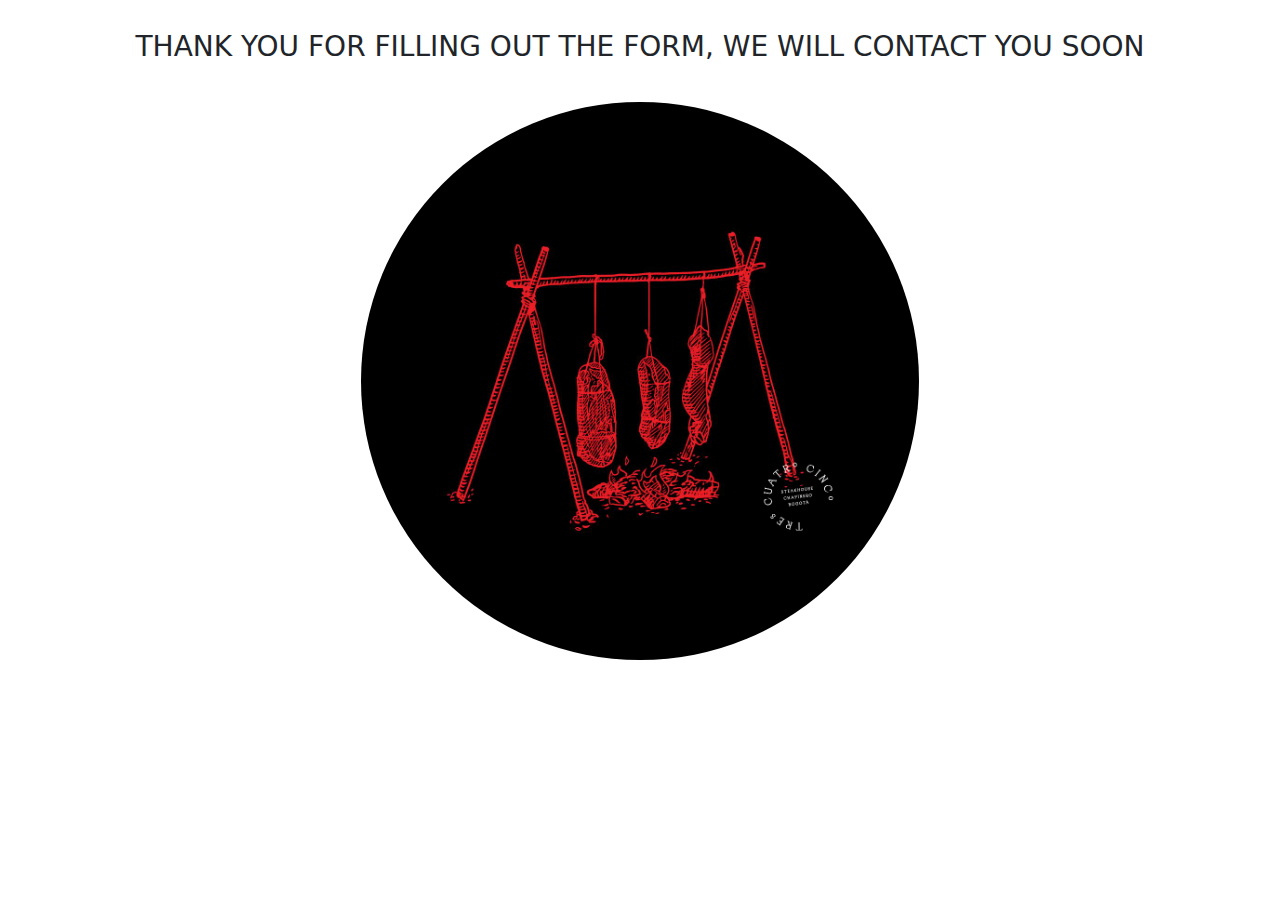
<file: form_landing.html>
<!DOCTYPE html>
<html lang="en">

<head>
    <meta charset="UTF-8">
    <meta http-equiv="X-UA-Compatible" content="IE=edge">
    <meta name="viewport" content="width=device-width, initial-scale=1.0">
    <!--Meta tags for search engines-->
    <meta name="description"
        content="steakhouse, beef in bogota, angus beef in colombia, regenerative food, restaurants in zona g.">
    <meta name="keywords" content="restaurant, steakhouse, food, beef, fine cuisine, grill.">
    <!-- Title -->
    <title>TRES CUATRO CINCO STEAKHOUSE</title>
    <!-- Favicon -->
    <link rel="icon" type="image/jpg" href="favicon.jpg">
    <script src="https://code.jquery.com/jquery-3.6.0.min.js"
        integrity="sha256-/xUj+3OJU5yExlq6GSYGSHk7tPXikynS7ogEvDej/m4=" crossorigin="anonymous"></script>
    <!-- stylesheets -->
    <link rel="stylesheet" type="text/css" href="assets/css/bootstrap.css">
    <script src="assets/js/bootstrap.js"></script>
    <link rel="stylesheet" type="text/css" href="assets/css/style.css">
</head>

<body>

    <div id="landing" class="container">

        <div class="row">

            <div class="col-sm-12">

                <h3> THANK YOU FOR FILLING OUT THE FORM, WE WILL CONTACT YOU SOON </h3>

                <img src="assets/images/logos/landing_page.jpeg" alt=" Picture of the logo of tres cuatro cinco">

            

            </div>


        </div>

        

        
    </div>
    
</body>
</html>
</file>
<file: assets/css/style.css>
#home {
    background: url(../images/banner/banner_1.jpg);
    background-size: 100% auto;
    background-repeat: no-repeat;
    background-position: top center;
    min-height: 520px;
    min-width: 100%;
}


header {
    background-color: #fff;
    padding: 5px;
    box-shadow: 5px 5px 8px #000;
    position: fixed;
    top: 0px;
    left: 0px;
    z-index: 9999;
}


#home .container {
    background-color: transparent;
    padding: 10px;
    min-height: 60px;
}

#logo img {
    max-height: 55px;
    margin: 0px auto;
}

#menu {
    float: right;
}

#menu li {
    float: right;
    padding: 5px 8px 5px 8px;
}

#menu li a {
    font-size: 1.3em;
    color: #606060;
    text-decoration: none;
}



#menu .nav-link {

    padding: 10px;
    display: inline;
    text-decoration: none;
}

#content_home {
    margin-top: 10%;

}

#title {
    color: #fff;
    width: 100%;
    text-align: right;
    padding-right: 100px;
    text-shadow: 3px 3px 6px #000;
    padding-top: 50px;
}

#paragraph_1 {
    color: #fff;
    text-align: right;
    font-size: 22px;
    font-weight: 700;
    padding-right: 100px;
    padding-top: 10px;
    text-shadow: 2px 2px 5px #000;
}

.circle {
    border-radius: 50%;
    width: 90%;
    margin: 0px auto;
    position: relative;
    margin-top: 40px;
}

.subtitulo {
    width: 100%;
    text-align: center;
    margin: 50px 30px 50px 30px;
    font-weight: 500;
}

#menus .subtitulo {
    width: 100%;
    text-align: center;
    margin: 0px 0px 30px 0px;
    font-weight: 500;
    color: black
}

.text-justify {
    text-align: justify;
}

.text-right {
    text-align: right;
}

.hours {
    list-style-type: none;
}

#map {

    min-height: 250px;
    width: 100%;

}

footer {

    margin-left: 0px;
    margin-right: 0px;
    margin-bottom: -20px;
}

#drinks {
    width: 70%;
    height: auto;
    border-radius: 50px;

}

#food {
    width: 70%;
    height: auto;
    border-radius: 50px;
    ;

}

#hand-logo {

    width: 50%;
    height: auto;
    border-radius: 50%;
}

#menus .btn-circle {
    background-color: #fff;
    border: 1px solid #fff;
    color: #000;
    margin-top: -100px;
}

#contact-us {

    margin-top: 50px;
    margin-bottom: 25px;
}

#events {
    margin-top: 20px;
    text-align: right;
}

#landing {

    text-align: center;

}

#landing img {

    width: 50%;
    border-radius: 50%;
    margin-top: 30px;
}

#landing h3 {

    margin-top: 30px;
}

#social-networks {
    width: 250px;
    background-color: black;
    margin: 0px auto;
    background-size: 100%;
    text-align: center;
    padding: 20px 0;
    display: flex;
    justify-content: space-evenly;
    list-style-type: none;
}

#conter-social-networks {
    background-color: #000;
}



#social-networks i {
    font-size: 160%;
    padding: 5%;
    color: #fff;
}


#gallery {

    margin-top: 100px;
    margin-bottom: 40px;

}

#gallery .col-sm-4 {
    padding: 0px;
}

#gallery .col-sm-8 {
    padding: 0px;
}

#gallery img {
    width: 100%;
}

#gallery .col-sm-12 {
    padding: 0px;
}

#gallery img:hover {
    transform: scale(1.2);

}

#gallery h3 {

    margin: 0px 0px 40px 0px;
}

form .btn {
    background-color: #000;
    color: #fff;
    margin: 15px;
    position: relative;
    width: 150px;

}

form .btn:hover {
    background-color: grey;
    color: #000;
    margin: 15px;
    position: relative;
    width: 150px;

}

#event-form label {
    font-weight: 700;
}

#event-expl {
    padding-top: 100px;
}

#event .col-sm-4 {
    width: 33.33333333%;
}


footer .container {
    padding-bottom: 40px;
}



@media (max-height: 901px) {

    #home {
        background: url(../images/banner/banner_1.jpg);
        height: 800px;
        background-size: auto 100%;
        background-repeat: no-repeat;
        background-position: top center;

    }

    #content_home > img {
        width: 90%;
        margin-top: 25%;
        display:block;

    }

    #title {
        color: #fff;
        width: 100%;
        padding-right: 50px;
        text-align: right;
        text-shadow: 3px 3px 6px #000;
        margin-top: 25%;
    }

    #paragraph_1 {
        color: #fff;
        text-align: right;
        font-size: 22px;
        line-height: 24px;
        font-weight: 700;
        padding-right: 50px;
        padding-top: 10px;
        text-shadow: 2px 2px 5px #000;
    }

    #about .col-sm-4 {
        width: 100%;
    }

    #about .col-sm-4 img {
        width: 35%;
    }

    #event .col-sm-2 {
        display: none;
    }

    #event .col-sm-4 {
        width: 50%;
    }

    #contact-us .col-sm-2 {
        display: none;
    }

    #contact-us .col-sm-4 {
        width: 50%;
    }


}

@media (max-height: 720px) {

    #home {
        background: url(../images/banner/bg_mov.png);
        background-size: 110% auto;
        background-repeat: no-repeat;
        background-position: top center;
        height: 720px;

    }

    #content_home img {
        width: 90%;
        display: none;

    }

    #title {
        color: #fff;
        width: 100%;
        padding-right: 15px;
        text-align: center;
        text-shadow: 3px 3px 6px #000;
        margin-top: 210px;

    }

    #paragraph_1 {
        color: #fff;
        text-align: center;
        font-size: 15px;
        line-height: 17px;
        font-weight: 700;
        padding-right: 0px;
        padding-top: 10px;
        text-shadow: 2px 2px 5px #000;
    }
}

@media (max-width: 1600px) {
    #home {
        background: url(../images/banner/banner_1.jpg);
        height: 720px;
        background-size: 100% auto;
        background-repeat: no-repeat;
        background-position: top center;

    }

    #content_home {
        margin-top: 0%;
    }


    #title {
        color: #fff;
        width: 100%;
        padding-right: 80px;
        text-align: right;
        text-shadow: 3px 3px 6px #000;
        margin-top: 210px;
    }

    #paragraph_1 {
        color: #fff;
        text-align: right;
        font-size: 18px;
        line-height: 20px;
        font-weight: 700;
        padding-right: 80px;
        padding-top: 10px;
        text-shadow: 2px 2px 5px #000;
    }

    #content_home img {
        width: 80%;
        display: block;
        margin-top: 25%;
    }

}

@media (max-width: 1024px) {
    #home {
        background: url(../images/banner/banner_1.jpg);
        height: 720px;
        background-size: 100% auto;
        background-repeat: no-repeat;
        background-position: top center;

    }

    #content_home {
        margin-top: 0%;
    }


    #title {
        color: #fff;
        width: 100%;
        padding-right: 80px;
        text-align: right;
        text-shadow: 3px 3px 6px #000;
        margin-top: 210px;
    }

    #paragraph_1 {
        color: #fff;
        text-align: right;
        font-size: 18px;
        line-height: 20px;
        font-weight: 700;
        padding-right: 80px;
        padding-top: 10px;
        text-shadow: 2px 2px 5px #000;
    }

    #content_home img {
        width: 80%;
        display: block;
        margin-top: 25%;
    }

}

@media (max-width: 850px) {


    #content_home {
        margin-top: 15%;

    }

    #title {
        color: #fff;
        width: 100%;
        text-align: right;
        padding-right: 100px;
        text-shadow: 3px 3px 6px #000;
        padding-top: 50px;
        line-height: 1;
    }

    #paragraph_1 {
        color: #fff;
        text-align: right;
        font-size: 22px;
        line-height: 24px;
        font-weight: 700;
        padding-right: 100px;
        padding-top: 10px;
        text-shadow: 2px 2px 5px #000;
    }

    .subtitulo {
        width: 100%;
        text-align: center;
        margin: 0px 30px 50px 30px;
        font-weight: 500;
    }

    #about .col-sm-4 {
        width: 100%;
    }


    #about .col-sm-4 img {
        width: 50%;
    }

    #event .col-sm-2 {
        display: none;
    }

    #event .col-sm-4 {
        width: 50%;
    }

    #contact-us .col-sm-2 {
        display: none;
    }

    #contact-us .col-sm-4 {
        width: 50%;
    }



}

@media (max-width: 820px) {


    #home {
        background: url(../images/banner/banner_1.jpg);
        background-size: 110% auto;
        background-repeat: no-repeat;
        background-position: top center;
        height: 320px;

    }

    #content_home {
        margin-top: 0px;

    }

    #title {
        color: #fff;
        width: 100%;
        text-align: right;
        padding-right: 100px;
        text-shadow: 3px 3px 6px #000;
        padding-top: 50px;
        line-height: 1;
        margin-top: 90px;
    }


    #content_home img {
        width: 70%;
        margin-top: 40%;
        display: block;

    }

    #paragraph_1 {
        color: #fff;
        text-align: right;
        font-size: 22px;
        line-height: 24px;
        font-weight: 700;
        padding-right: 100px;
        padding-top: 10px;
        text-shadow: 2px 2px 5px #000;
    }

    .subtitulo {
        width: 100%;
        text-align: center;
        margin: 0px 30px 50px 30px;
        font-weight: 500;
    }

    #about .col-sm-4 {
        width: 100%;
    }


    #about .col-sm-4 img {
        width: 50%;
    }

    #event .col-sm-2 {
        display: none;
    }

    #event .col-sm-4 {
        width: 50%;
    }

    #contact-us .col-sm-2 {
        display: none;
    }

    #contact-us .col-sm-4 {
        width: 50%;
    }


}




@media (max-width: 520px) {

    #home {
        background: url(../images/banner/bg_mov.png);
        background-size: 100% auto;
        background-repeat: no-repeat;
        background-position: top center;
        margin-bottom: 15px;

    }

    #content_home img {
        width: 90%;
        display: none;

    }

    #title {
        color: #fff;
        width: 100%;
        padding-right: 15px;
        text-align: center;
        text-shadow: 3px 3px 6px #000;
        margin-top: 300px;
    }

    #paragraph_1 {
        color: #fff;
        text-align: center;
        font-size: 18px;
        line-height: 20px;
        font-weight: 700;
        padding-right: 0px;
        padding-top: 10px;
        text-shadow: 2px 2px 5px #000;
    }

    .subtitulo {
        width: 100%;
        text-align: center;
        margin: 0px 0px 30px 0px;
        font-weight: 500;
    }

    #event .col-sm-4 {
        width: 100%;
    }


    #contact-us .col-sm-4 {
        width: 100%;
    }

}

@media (max-width: 420px) {

    #home {
        background: url(../images/banner/bg_mov.png);
        background-size: 100% auto;
        background-repeat: no-repeat;
        background-position: top center;
        height: 790px;
    }

    #content_home img {
        width: 90%;
        display: none;

    }

    #event .col-sm-4 {
        width: 100%;
    }

    #contact-us .col-sm-4 {
        width: 100%;
    }

}




@media (max-width: 320px) {

    #home {
        background: url(../images/banner/bg_mov.png);
        background-size: 100% auto;
        background-repeat: no-repeat;
        background-position: top center;
        height: 720px;

    }

    #content_home img {
        width: 90%;
        display: none;

    }

    #event .col-sm-4 {
        width: 100%;
    }

    #contact-us .col-sm-4 {
        width: 100%;
    }

}
</file>
